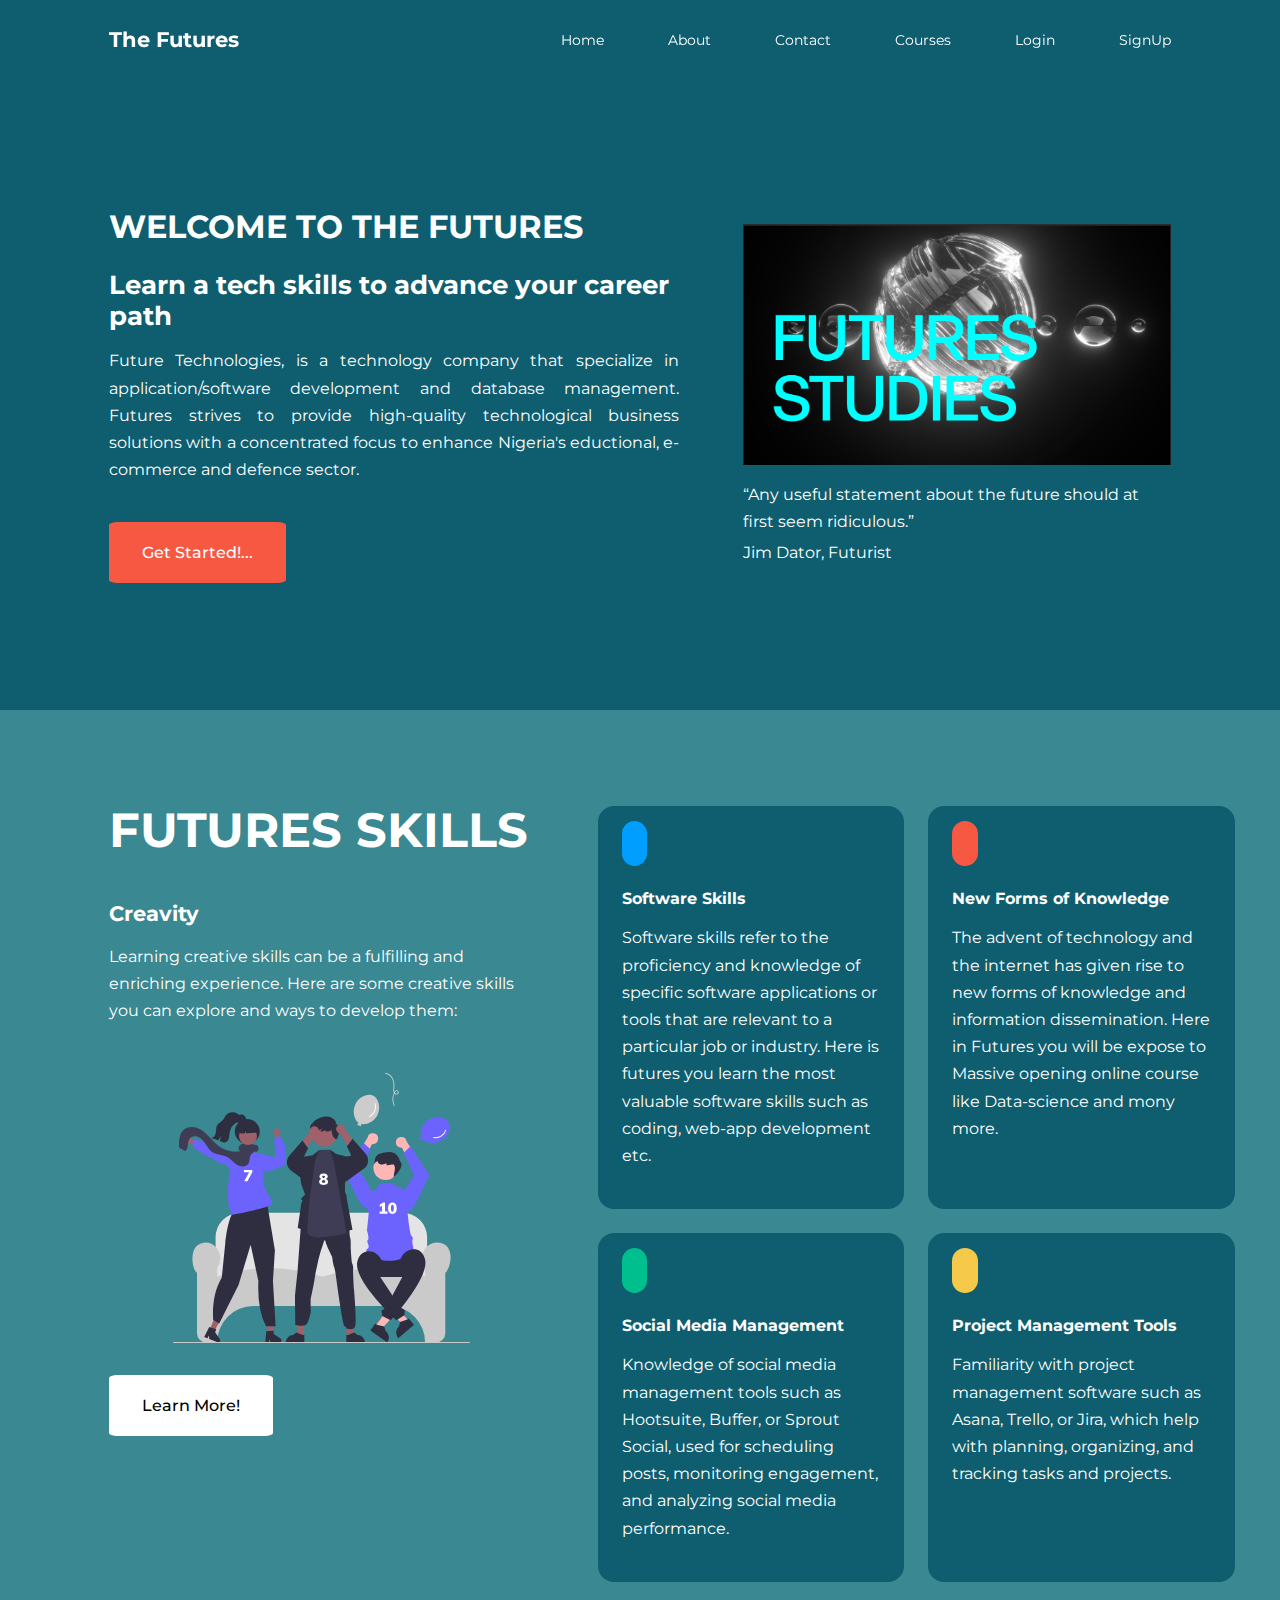
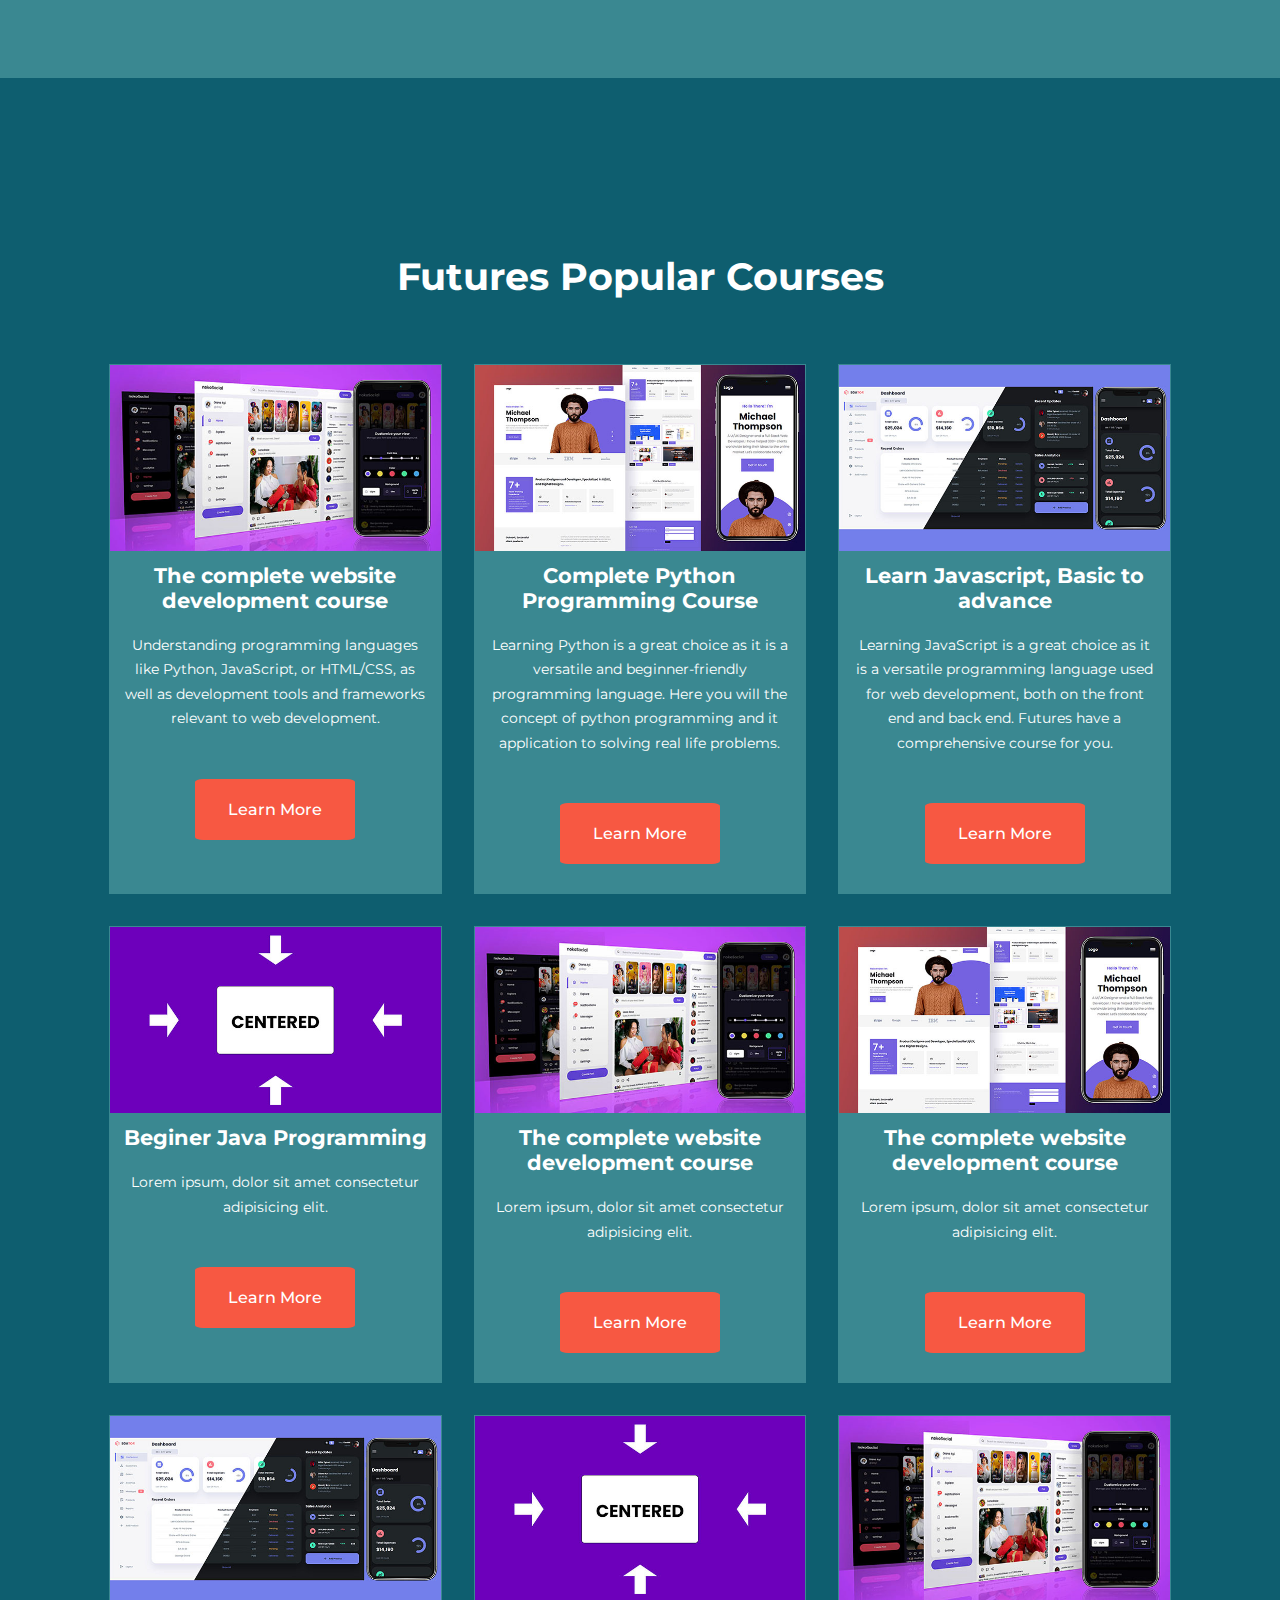
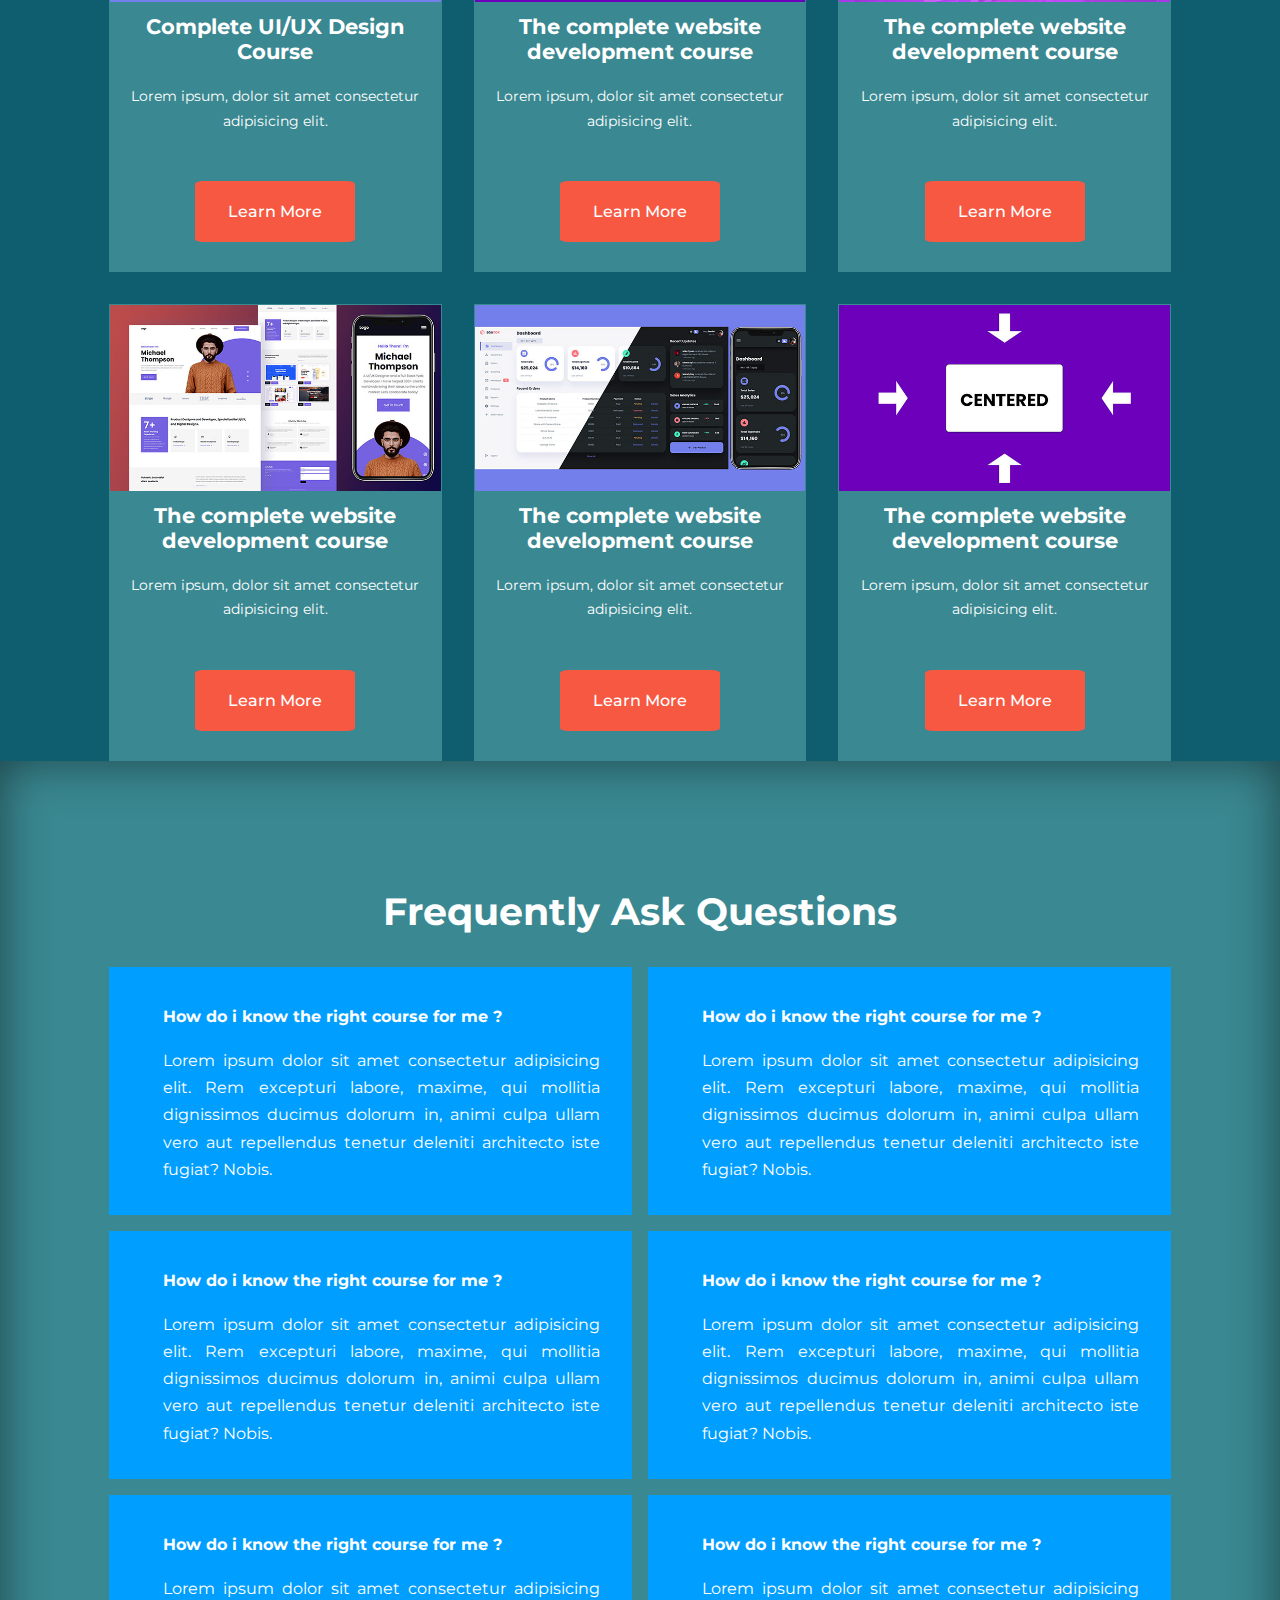
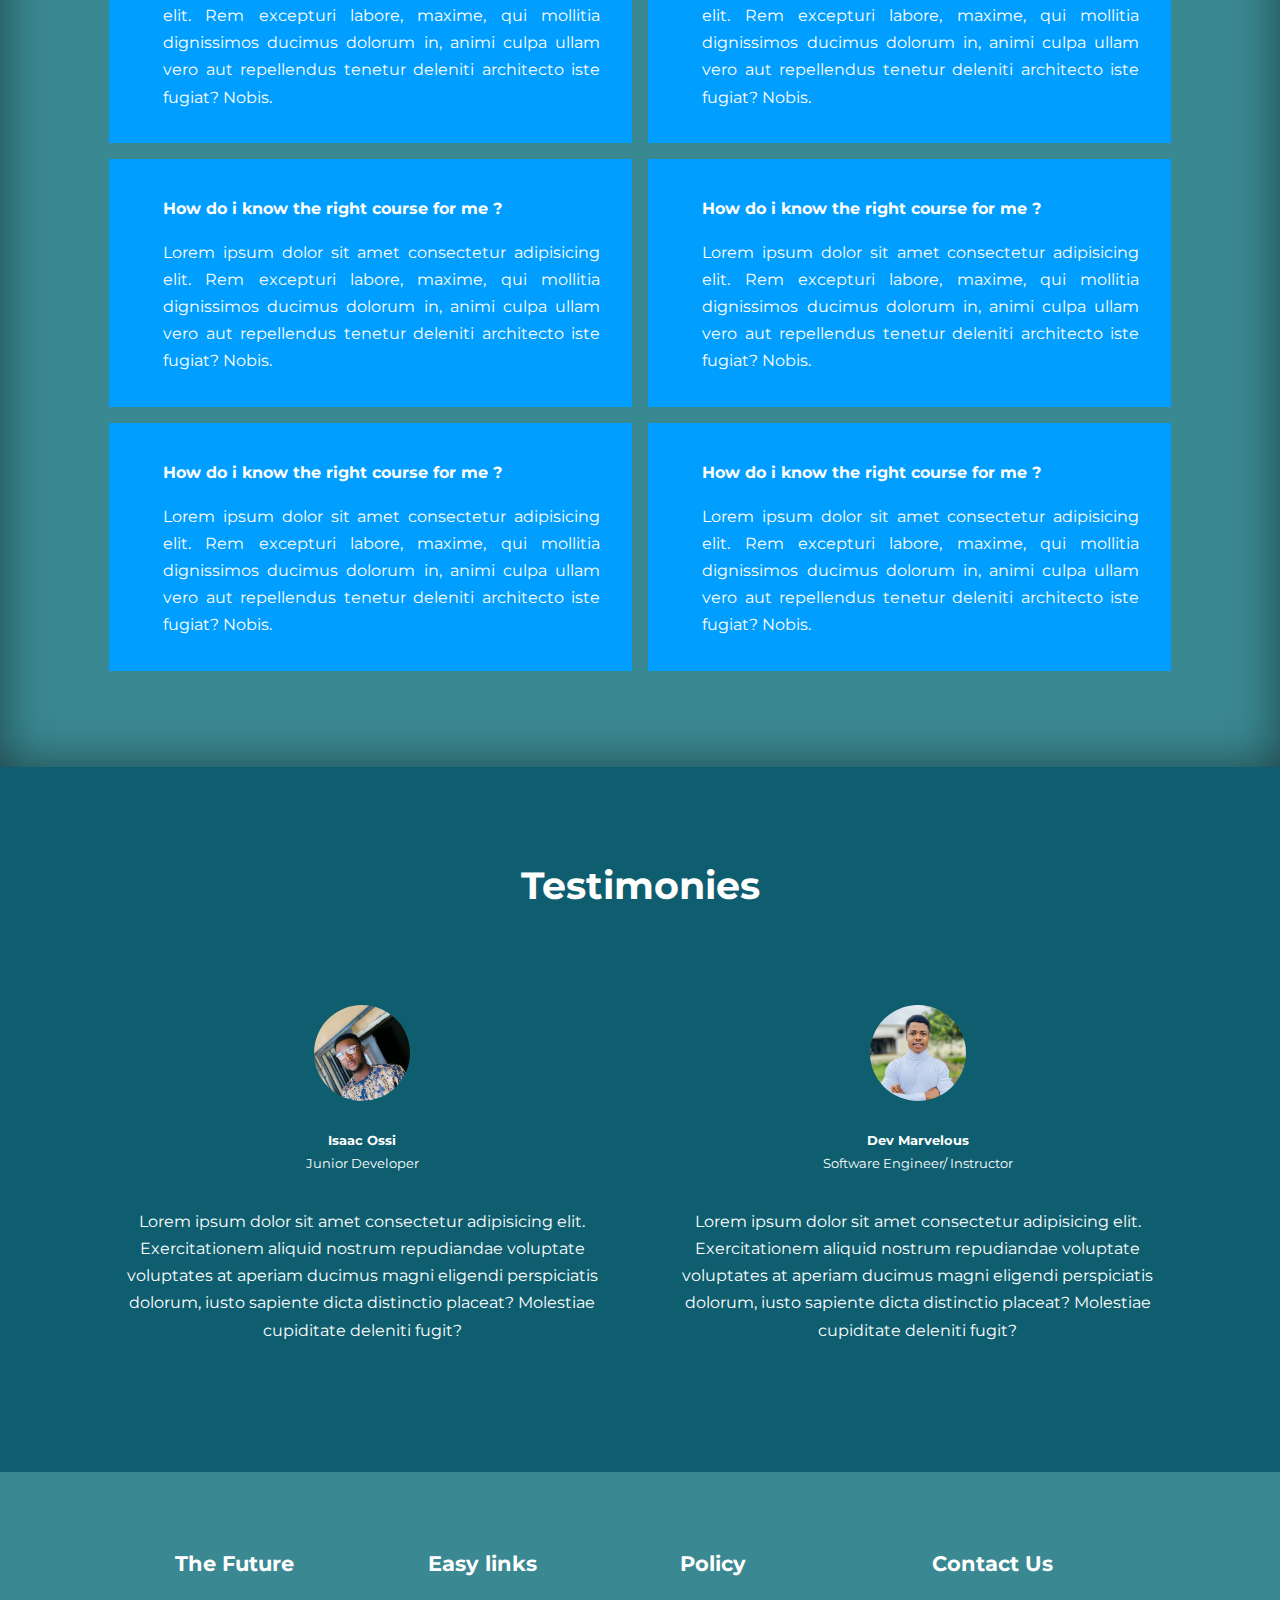
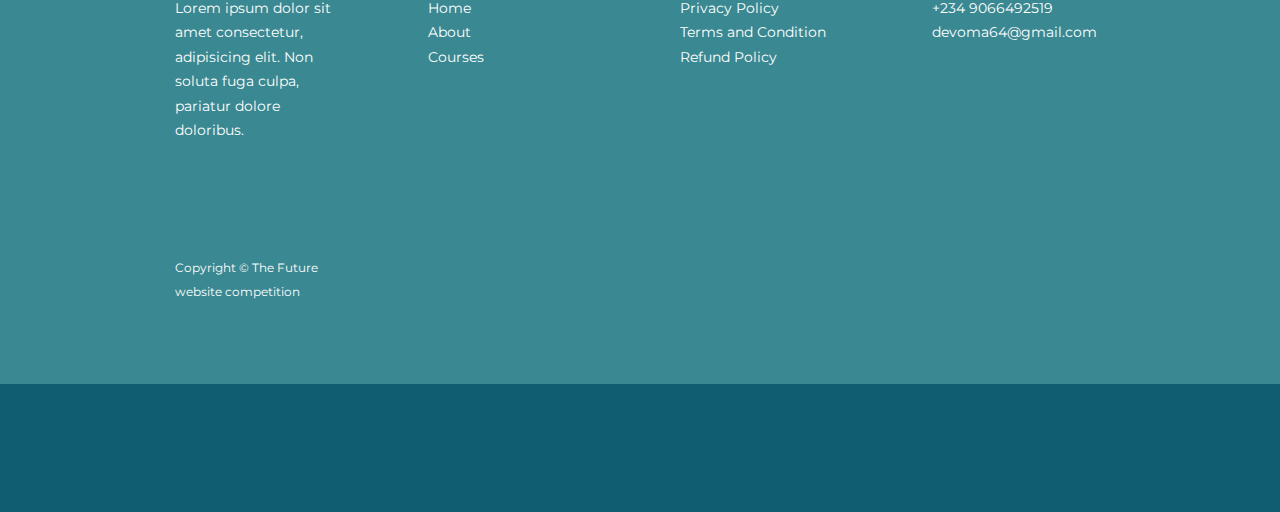
<file: index.html>
<!DOCTYPE html>
<html lang="en">
<head>
    <meta charset="UTF-8">
    <meta http-equiv="X-UA-Compatible" content="IE=edge">
    <meta name="viewport" content="width=device-width, initial-scale=1.0">
    <title>Future||Home</title>

    <!-- using google fonts -->
    <link rel="preconnect" href="https://fonts.googleapis.com"><link rel="preconnect" href="https://fonts.gstatic.com" crossorigin><link href="https://fonts.googleapis.com/css2?family=Montserrat:wght@300;400;500;600;700;800;900&display=swap" rel="stylesheet">

    <!-- using the iconcout cdn -->
    <link rel="stylesheet" href="https://unicons.iconscout.com/release/v4.0.0/css/line.css">

    <!-- external css linking -->
    <link rel="stylesheet" href="./css/style.css">


</head>
<body>
    <!-- ======= BEGIN OF NAVBAR ====== -->
    <nav>
        <div class="container nav_bar_container">
            <a href="index.html"><h4>The Futures</h4></a>
            <ul class="nav_bar_menu">
                <li><a href="index.html">Home</a></li>
                <li><a href="ft_about.html">About</a></li>
                <li><a href="ft_contact.html">Contact</a></li>
                <li><a href="ft_courses.html">Courses</a></li>
                <li><a href="ft_login.html">Login</a></li>
                <li><a href="ft_account.html">SignUp</a></li>
            </ul>
            <button id="open_menu_bar"><i class="uil uil-bars"></i></button>
            <button id="close_menu_bar"><i class="uil uil-multiply"></i></button>
        </div>
    </nav>
    <!-- =========== END OF NAVBAR =========== -->

    <!-- =========== BEGIN OF HEADER SECTION ============= -->
    <header>
        <div class="container header_container">
            <div class="header_left">
                <h1>WELCOME TO THE FUTURES</h1>
                <h3>Learn a tech skills to advance your career path</h3>
                <p>Future Technologies, is a technology company that specialize in application/software development and database management. Futures strives to provide high-quality technological business solutions with a concentrated focus to enhance Nigeria's eductional, e-commerce and defence sector.</p>
                <a href="courses.html" class="btn btn-primary">Get Started!...</a>
            </div>
            <div class="header_right">
                <div class="header_left-image">
                    <img src="./images/ft_1.png">
                </div>
                <p>
                   “Any useful statement about the future should at first seem ridiculous.”
                </p>
                <span>Jim Dator, Futurist</span>
            </div>
        </div>
    </header>
    <!--=============== END OF HEADER ================= -->

    <!--=============== BEGIN SECTION ================= -->
    <section class="futures_skills">
        <div class="container futures_skills_container">
            <div class="futures_skills_left">
                <h1>FUTURES SKILLS</h1>
                <div>
                    <h4>Creavity</h4>
                    <p>
                        Learning creative skills can be a fulfilling and enriching experience. Here are some creative skills you can explore and ways to develop them:
                    </p>
                    <img src="./images/about achievements.svg" alt="">
                    <a href="#" class="btn"> Learn More!</a>
                </div>
            </div>
            <div class="futures_skills_right">
                <article class="future">
                    <span class="future_icons"> <i class="uil uil-laptop"></i></span>
                    <h5>Software Skills</h5>
                    <p>
                       Software skills refer to the proficiency and knowledge of specific software applications or tools that are relevant to a particular job or industry. Here is futures you learn the most valuable software skills such as coding, web-app development etc.
                   </p>
                </article>

                <article class="future">
                    <span class="future_icons"> <i class="uil uil-laptop"></i></span>
                    <h5>New Forms of Knowledge</h5>
                    <p>
                        The advent of technology and the internet has given rise to new forms of knowledge and information dissemination. Here in Futures you will be expose to Massive opening online course like Data-science and mony more.
                    </p>
                </article>

                <article class="future">
                    <span class="future_icons"> <i class="uil uil-laptop"></i></span>
                    <h5>Social Media Management</h5>
                    <p>
                        Knowledge of social media management tools such as Hootsuite, Buffer, or Sprout Social, used for scheduling posts, monitoring engagement, and analyzing social media performance.
                    </p>
                </article>

                <article class="future">
                    <span class="future_icons"> <i class="uil uil-laptop"></i></span>
                    <h5>Project Management Tools</h5>
                    <p>
                        Familiarity with project management software such as Asana, Trello, or Jira, which help with planning, organizing, and tracking tasks and projects.
                    </p>
                </article>
            </div>
        </div>

    </section>

    <section class="future_courses">
        <h2>Futures Popular Courses</h2>
        <div class="container futures_courses_container">
            <article class="ft_course">
                <div id="ft_course_imag">
                    <img src="./images/course1.jpg" alt="">
                </div>
                <div class="ft_course_info">
                    <h4>The complete website development course</h4>
                    <p>
                      Understanding programming languages like Python, JavaScript, or HTML/CSS, as well as development tools and frameworks relevant to web development.
                    </p>
                    <a href="ft_course.html" class="btn btn-primary">Learn More</a>
                </div>
            </article>

            <article class="ft_course">
                <div id="ft_course_imag">
                    <img src="./images/course2.jpg" alt="">
                </div>

                <div class="ft_course_info">
                    <h4>Complete Python Programming Course</h4>
                    <p>
                        Learning Python is a great choice as it is a versatile and beginner-friendly programming language. Here you will the concept of python programming and it application to solving real life problems.
                    </p>
                    <a href="ft_course.html" class="btn btn-primary">Learn More</a>
                </div>
            </article>

            <article class="ft_course">
                <div id="ft_course_imag">
                    <img src="./images/course3.jpg" alt="">
                </div>

                <div class="ft_course_info">
                    <h4>Learn Javascript, Basic to advance</h4>
                    <p>
                        Learning JavaScript is a great choice as it is a versatile programming language used for web development, both on the front end and back end. Futures have a comprehensive course for you.

                    </p>
                    <a href="ft_course.html" class="btn btn-primary">Learn More</a>
                </div>
            </article>

            <article class="ft_course">
                <div id="ft_course_imag">
                    <img src="./images/course4.jpg" alt="">
                </div>

                <div class="ft_course_info">
                    <h4>Beginer Java Programming</h4>
                    <p>
                        Lorem ipsum, dolor sit amet consectetur adipisicing elit.
                    </p>
                    <a href="ft_course.html" class="btn btn-primary">Learn More</a>
                </div>
            </article>

            <article class="ft_course">
                <div id="ft_course_imag">
                    <img src="./images/course1.jpg" alt="">
                </div>
                <div class="ft_course_info">
                    <h4>The complete website development course</h4>
                    <p>
                        Lorem ipsum, dolor sit amet consectetur adipisicing elit.
                    </p>
                    <a href="ft_course.html" class="btn btn-primary">Learn More</a>
                </div>
            </article>

            <article class="ft_course">
                <div id="ft_course_imag">
                    <img src="./images/course2.jpg" alt="">
                </div>

                <div class="ft_course_info">
                    <h4>The complete website development course</h4>
                    <p>
                        Lorem ipsum, dolor sit amet consectetur adipisicing elit.
                    </p>
                    <a href="ft_course.html" class="btn btn-primary">Learn More</a>
                </div>
            </article>

            <article class="ft_course">
                <div id="ft_course_imag">
                    <img src="./images/course3.jpg" alt="">
                </div>

                <div class="ft_course_info">
                    <h4>Complete UI/UX Design Course</h4>
                    <p>
                        Lorem ipsum, dolor sit amet consectetur adipisicing elit.
                    </p>
                    <a href="ft_course.html" class="btn btn-primary">Learn More</a>
                </div>
            </article>

            <article class="ft_course">
                <div id="ft_course_imag">
                    <img src="./images/course4.jpg" alt="">
                </div>

                <div class="ft_course_info">
                    <h4>The complete website development course</h4>
                    <p>
                        Lorem ipsum, dolor sit amet consectetur adipisicing elit.
                    </p>
                    <a href="ft_course.html" class="btn btn-primary">Learn More</a>
                </div>
            </article>

            <article class="ft_course">
                <div id="ft_course_imag">
                    <img src="./images/course1.jpg" alt="">
                </div>
                <div class="ft_course_info">
                    <h4>The complete website development course</h4>
                    <p>
                        Lorem ipsum, dolor sit amet consectetur adipisicing elit.
                    </p>
                    <a href="ft_course.html" class="btn btn-primary">Learn More</a>
                </div>
            </article>

            <article class="ft_course">
                <div id="ft_course_imag">
                    <img src="./images/course2.jpg" alt="">
                </div>

                <div class="ft_course_info">
                    <h4>The complete website development course</h4>
                    <p>
                        Lorem ipsum, dolor sit amet consectetur adipisicing elit.
                    </p>
                    <a href="ft_course.html" class="btn btn-primary">Learn More</a>
                </div>
            </article>

            <article class="ft_course">
                <div id="ft_course_imag">
                    <img src="./images/course3.jpg" alt="">
                </div>

                <div class="ft_course_info">
                    <h4>The complete website development course</h4>
                    <p>
                        Lorem ipsum, dolor sit amet consectetur adipisicing elit.
                    </p>
                    <a href="ft_course.html" class="btn btn-primary">Learn More</a>
                </div>
            </article>

            <article class="ft_course">
                <div id="ft_course_imag">
                    <img src="./images/course4.jpg" alt="">
                </div>

                <div class="ft_course_info">
                    <h4>The complete website development course</h4>
                    <p>
                        Lorem ipsum, dolor sit amet consectetur adipisicing elit.
                    </p>
                    <a href="ft_course.html" class="btn btn-primary">Learn More</a>
                </div>
            </article>
        </div>
    </seection>

    <section class="ft_faqs">
        <h2>Frequently Ask Questions</h2>
        <div class="container ft_faqs_container">

            <article class="ft_faq">
                <div class="ft_faqs_icon">
                    <i class="uil uil-plus"></i>
                </div>
                <div class="ft_question_ft_answer">
                    <h4>How do i know the right course for me ?</h4>
                    <p>
                        Lorem ipsum dolor sit amet consectetur adipisicing elit. Rem excepturi labore, maxime, qui mollitia dignissimos ducimus dolorum in, animi culpa ullam vero aut repellendus tenetur deleniti architecto iste fugiat? Nobis.
                    </p>
                </div>
            </article>

            <article class="ft_faq">
                <div class="ft_faqs_icon">
                    <i class="uil uil-plus"></i>
                </div>
                <div class="ft_question_ft_answer">
                    <h4>How do i know the right course for me ?</h4>
                    <p>
                        Lorem ipsum dolor sit amet consectetur adipisicing elit. Rem excepturi labore, maxime, qui mollitia dignissimos ducimus dolorum in, animi culpa ullam vero aut repellendus tenetur deleniti architecto iste fugiat? Nobis.
                    </p>
                </div>
            </article>

            <article class="ft_faq">
                <div class="ft_faqs_icon">
                    <i class="uil uil-plus"></i>
                </div>
                <div class="ft_question_ft_answer">
                    <h4>How do i know the right course for me ?</h4>
                    <p>
                        Lorem ipsum dolor sit amet consectetur adipisicing elit. Rem excepturi labore, maxime, qui mollitia dignissimos ducimus dolorum in, animi culpa ullam vero aut repellendus tenetur deleniti architecto iste fugiat? Nobis.
                    </p>
                </div>
            </article>
            <article class="ft_faq">
                <div class="ft_faqs_icon">
                    <i class="uil uil-plus"></i>
                </div>
                <div class="ft_question_ft_answer">
                    <h4>How do i know the right course for me ?</h4>
                    <p>
                        Lorem ipsum dolor sit amet consectetur adipisicing elit. Rem excepturi labore, maxime, qui mollitia dignissimos ducimus dolorum in, animi culpa ullam vero aut repellendus tenetur deleniti architecto iste fugiat? Nobis.
                    </p>
                </div>
            </article>

            <article class="ft_faq">
                <div class="ft_faqs_icon">
                    <i class="uil uil-plus"></i>
                </div>
                <div class="ft_question_ft_answer">
                    <h4>How do i know the right course for me ?</h4>
                    <p>
                        Lorem ipsum dolor sit amet consectetur adipisicing elit. Rem excepturi labore, maxime, qui mollitia dignissimos ducimus dolorum in, animi culpa ullam vero aut repellendus tenetur deleniti architecto iste fugiat? Nobis.
                    </p>
                </div>
            </article>

            <article class="ft_faq">
                <div class="ft_faqs_icon">
                    <i class="uil uil-plus"></i>
                </div>
                <div class="ft_question_ft_answer">
                    <h4>How do i know the right course for me ?</h4>
                    <p>
                        Lorem ipsum dolor sit amet consectetur adipisicing elit. Rem excepturi labore, maxime, qui mollitia dignissimos ducimus dolorum in, animi culpa ullam vero aut repellendus tenetur deleniti architecto iste fugiat? Nobis.
                    </p>
                </div>
            </article>
            <article class="ft_faq">
                <div class="ft_faqs_icon">
                    <i class="uil uil-plus"></i>
                </div>
                <div class="ft_question_ft_answer">
                    <h4>How do i know the right course for me ?</h4>
                    <p>
                        Lorem ipsum dolor sit amet consectetur adipisicing elit. Rem excepturi labore, maxime, qui mollitia dignissimos ducimus dolorum in, animi culpa ullam vero aut repellendus tenetur deleniti architecto iste fugiat? Nobis.
                    </p>
                </div>
            </article>

            <article class="ft_faq">
                <div class="ft_faqs_icon">
                    <i class="uil uil-plus"></i>
                </div>
                <div class="ft_question_ft_answer">
                    <h4>How do i know the right course for me ?</h4>
                    <p>
                        Lorem ipsum dolor sit amet consectetur adipisicing elit. Rem excepturi labore, maxime, qui mollitia dignissimos ducimus dolorum in, animi culpa ullam vero aut repellendus tenetur deleniti architecto iste fugiat? Nobis.
                    </p>
                </div>
            </article>

            <article class="ft_faq">
                <div class="ft_faqs_icon">
                    <i class="uil uil-plus"></i>
                </div>
                <div class="ft_question_ft_answer">
                    <h4>How do i know the right course for me ?</h4>
                    <p>
                        Lorem ipsum dolor sit amet consectetur adipisicing elit. Rem excepturi labore, maxime, qui mollitia dignissimos ducimus dolorum in, animi culpa ullam vero aut repellendus tenetur deleniti architecto iste fugiat? Nobis.
                    </p>
                </div>
            </article>

            <article class="ft_faq">
                <div class="ft_faqs_icon">
                    <i class="uil uil-plus"></i>
                </div>
                <div class="ft_question_ft_answer">
                    <h4>How do i know the right course for me ?</h4>
                    <p>
                        Lorem ipsum dolor sit amet consectetur adipisicing elit. Rem excepturi labore, maxime, qui mollitia dignissimos ducimus dolorum in, animi culpa ullam vero aut repellendus tenetur deleniti architecto iste fugiat? Nobis.
                    </p>
                </div>
            </article>

        </div>
    </section>


    <section class="testimony">
        <h2>Testimonies</h2>
        <div class="container testimonies_container">
            <article class="testimonies">
                <div class="avatar">
                    <img src="./images/junior-dev-1.jpeg" alt="">
                </div>
                <div class="testimonies_info">
                    <h5>Isaac Ossi</h5>
                    <small>Junior Developer</small>
                </div>
                <div class="testimony_body">
                    <p>
                        Lorem ipsum dolor sit amet consectetur adipisicing elit. Exercitationem aliquid nostrum repudiandae voluptate voluptates at aperiam ducimus magni eligendi perspiciatis dolorum, iusto sapiente dicta distinctio placeat? Molestiae cupiditate deleniti fugit?
                    </p>
                </div>
            </article>

            <article class="testimonies">
                <div class="avatar">
                    <img src="./images/dev_oma.jpeg" alt="">
                </div>
                <div class="testimonies_info">
                    <h5>Dev Marvelous</h5>
                    <small>Software Engineer/ Instructor</small>
                </div>
                <div class="testimony_body">
                    <p>
                        Lorem ipsum dolor sit amet consectetur adipisicing elit. Exercitationem aliquid nostrum repudiandae voluptate voluptates at aperiam ducimus magni eligendi perspiciatis dolorum, iusto sapiente dicta distinctio placeat? Molestiae cupiditate deleniti fugit?
                    </p>
                </div>
            </article>
        </div>
    </section>

    <footer class="footer">
        <div class="container footer_container">
            <div class="footer_1">
                <a href="index" class="footer_logo"><h4>The Future</h4></a>
                <p>
                    Lorem ipsum dolor sit amet consectetur, adipisicing elit. Non soluta fuga culpa, pariatur dolore doloribus.
                </p>
            </div>

            <div class="footer_2">
                <h4>Easy links</h4>
               <ul class="easy_link">
                <li><a href="index.html">Home</a></li>
                <li><a href="ft_about.html">About</a></li>
                <li><a href="ft_courses.html">Courses</a></li>
               </ul>
            </div>

            <div class="footer_3">
                <h4>Policy</h4>
               <ul class="privacy">
                <li><a href="#">Privacy Policy</a></li>
                <li><a href="#">Terms and Condition</a></li>
                <li><a href="#">Refund Policy</a></li>
               </ul>
            </div>

            <div class="footer_4">
                <h4>Contact Us</h4>
               <div>
                    <p>+234 9066492519</p>
                    <p>devoma64@gmail.com</p>
                </div>
                <ul class="footer_socials">
                 <li><i class="uil uil-facebook-f"></i></li>
                 <li><i class="uil uil-instagram-alt"></i></li>
                 <li><i class="uil uil-twitter"></i></li>
                 <li><i class="uil uil-linkedin"></i></li>
                </ul>
            </div>

            <div class="footer_copyright">
                <small>Copyright &copy; The Future website competition</small>
            </div>
        </div>
    </footer>
    <script src="/js/index.js"></script>
</body>
</html>
</file>
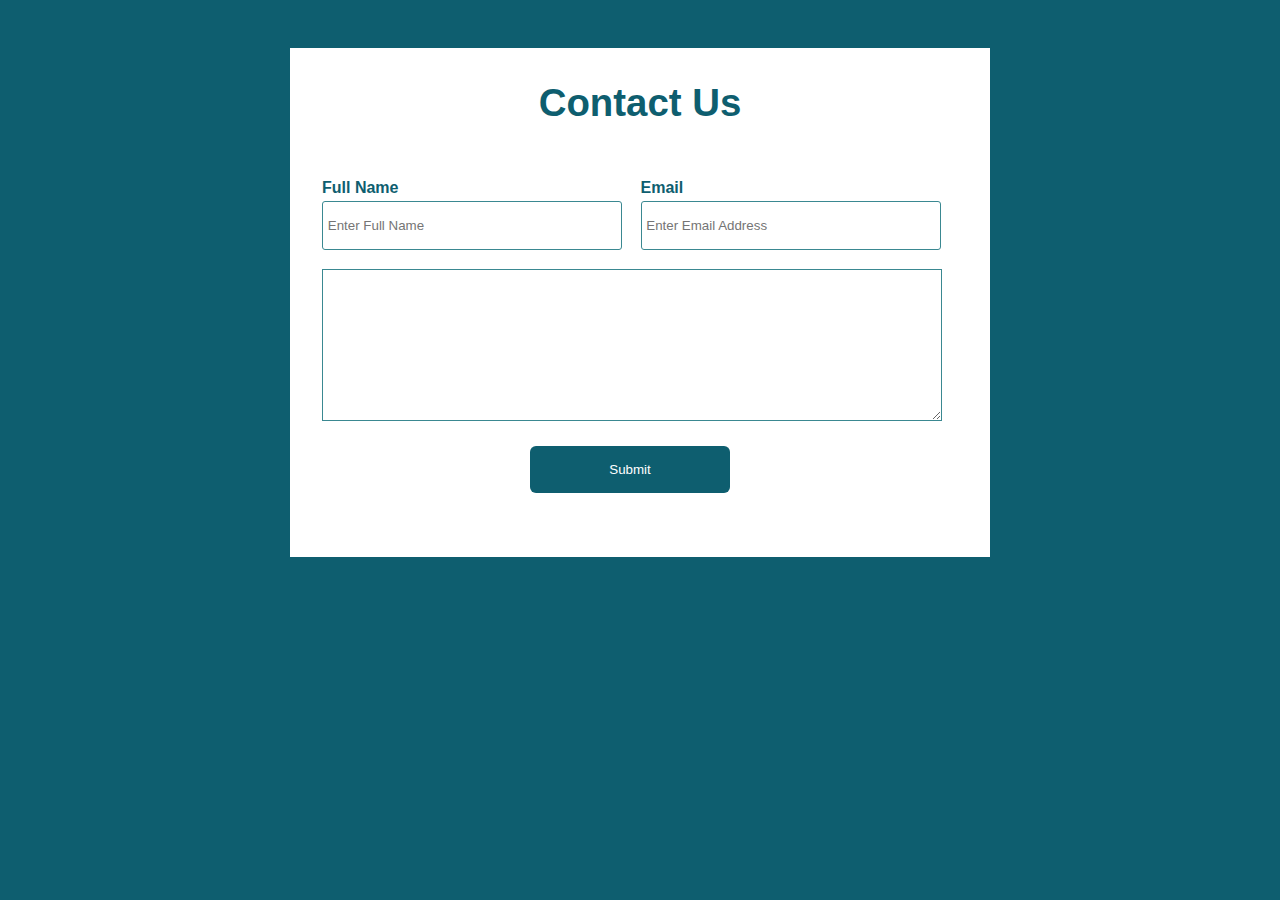
<file: ft_contact.html>
<!DOCTYPE html>
<html lang="en">
<head>
    <meta charset="UTF-8">
    <meta http-equiv="X-UA-Compatible" content="IE=edge">
    <meta name="viewport" content="width=device-width, initial-scale=1.0">
    <title>Document</title>

    <link rel="stylesheet" href="./css/style.css">
</head>
<body>
    <div class="container login-container contact-form">
        <div class="login-form">
            <h2>Contact Us</h2>
            <form action="">
                <div class="input-container">
                    <div>
                        <label for="name">Full Name</label>
                        <br>
                        <input type="text" placeholder="Enter Full Name">
                    </div>
                    <div>
                        <label for="email">Email</label>
                        <br>
                        <input type="text" placeholder="Enter Email Address">
                    </div>
                </div>

                <textarea name="" id="" cols="60" rows="10"></textarea>
                
                <button class="login">
                    Submit
                </button>
    
            </form>
        </div>
    </div>
</body>
</html>
</file>
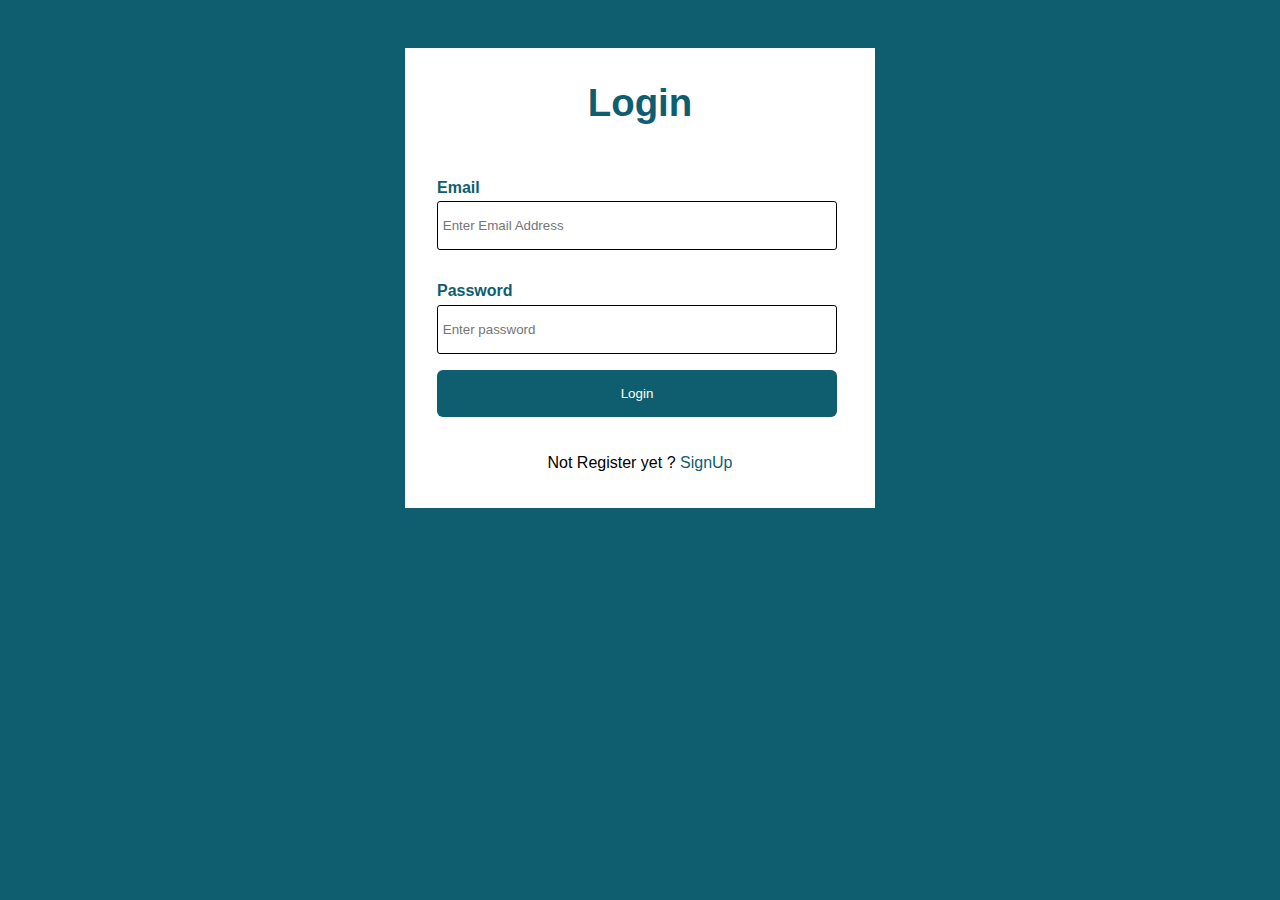
<file: ft_login.html>
<!DOCTYPE html>
<html lang="en">
<head>
    <meta charset="UTF-8">
    <meta http-equiv="X-UA-Compatible" content="IE=edge">
    <meta name="viewport" content="width=device-width, initial-scale=1.0">
    <title>Document</title>

    <link rel="stylesheet" href="./css/style.css">
</head>
<body>
    <div class="container login-container">
        <div class="login-form">
            <h2>Login</h2>
            <form action="">
                <label for="email">Email</label>
                <br>
                <input type="text" placeholder="Enter Email Address">
                <br>
                <br>
                <label for="pass">Password</label>
                <br>
                <input type="password" placeholder="Enter password">
                <br>
                <button class="login">
                    Login
                </button>
                <br>
                <p>Not Register yet ? <span><a href="ft_sign_up.html">SignUp</a></span></p>
            </form>
        </div>
    </div>
</body>
</html>
</file>
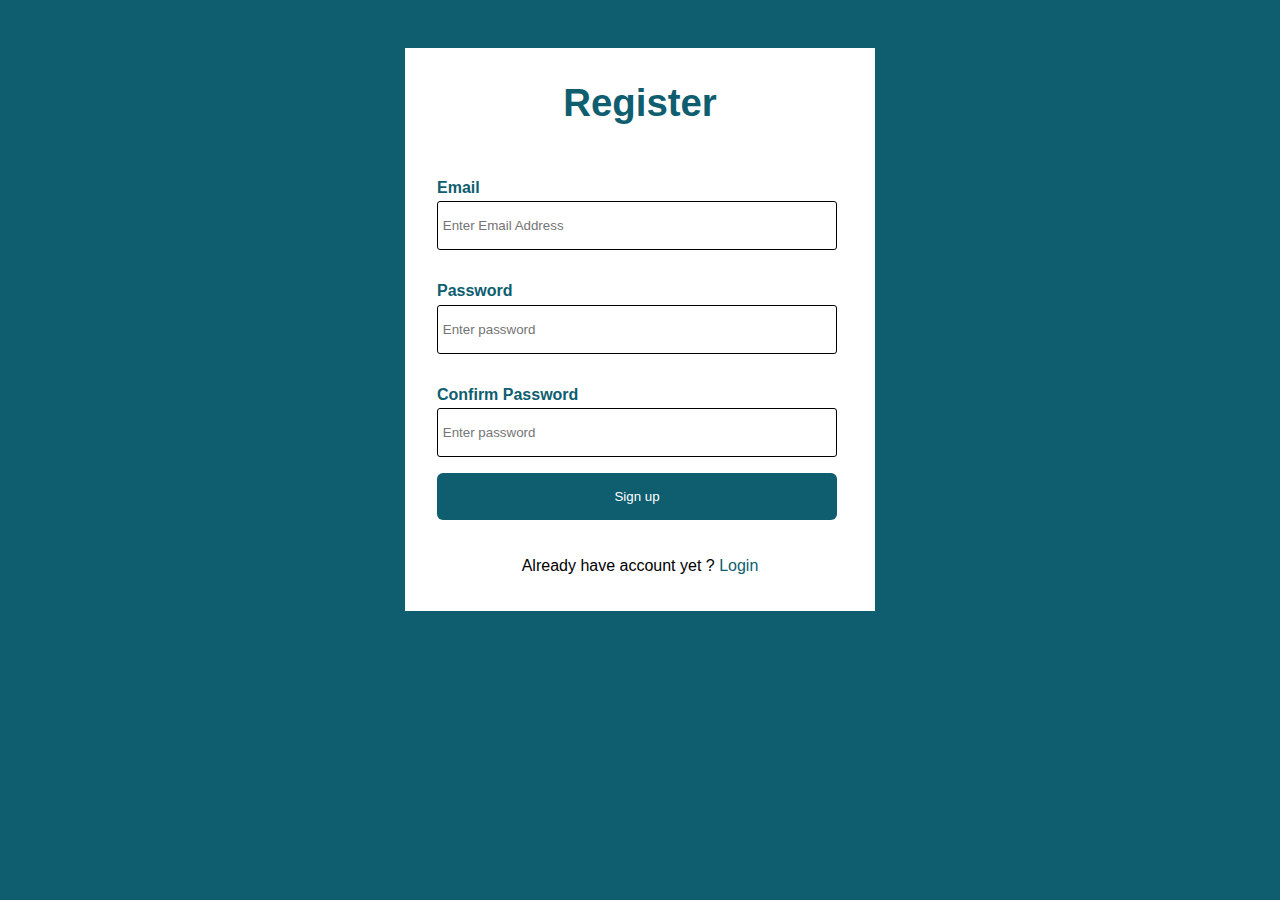
<file: ft_sign_up.html>
<!DOCTYPE html>
<html lang="en">
<head>
    <meta charset="UTF-8">
    <meta http-equiv="X-UA-Compatible" content="IE=edge">
    <meta name="viewport" content="width=device-width, initial-scale=1.0">
    <title>Document</title>

    <link rel="stylesheet" href="./css/style.css">
</head>
<body>
    <div class="container login-container">
        <div class="login-form">
            <h2>Register</h2>
            <form action="">
                <label for="email">Email</label>
                <br>
                <input type="text" placeholder="Enter Email Address">
                <br>
                <br>
                <label for="pass">Password</label>
                <br>
                <input type="password" placeholder="Enter password">
                <br>
                <br>
                 <label for="confirm-pass">Confirm Password</label>
                <br>
        
                <input type="password" placeholder="Enter password">
                <br>
                <button class="login">
                    Sign up
                </button>
                <br>
                <p>Already have account yet ? <span><a href="ft_login.html">Login</a></span></p>
            </form>
        </div>
    </div>
</body>
</html>
</file>
<file: css/style.css>
* {
  margin: 0;
  padding: 0;
  border: 0;
  outline: 0;
  text-decoration: none;
  list-style: none;
  box-sizing: border-box;
}

/* workind with css variables */
:root {
  --color-primary: #009EFF;
  --color-success: #00bf8e;
  --color-warning: #f7c94b;
  --color-danger: #f75842;
  
  --color-danger-variant: rgba(247, 88, 66, 0.4);
  --color-white: #fff;
  --color-light: rgba(255, 255, 255, 0.7);
  --color-black: #000;
  --color-bg: #0E5E6F;
  --color-bg1: #3A8891;
  --color-bg2: #424890;

  --container-width-lg: 83%;
  --container-width-md: 98%;
  --container-width-sm: 94%;

  --transition: all 400ms ease;
}
body {
  font-family: "Montserrat", "Sans-Serif";
  line-height: 1.7;
  color: var(--color-white);
  background: var(--color-bg);
}
.container {
  width: var(--container-width-lg);
  margin: auto;
}
header {
  margin-top: -2rem;
  background-image: url('https://images.unsplash.com/photo-1558905945-901dc8efd4b3?ixlib=rb-4.0.3&ixid=M3wxMjA3fDB8MHxjb2xsZWN0aW9uLXBhZ2V8MTZ8OTMxODc4NHx8ZW58MHx8fHx8&auto=format&fit=crop&w=500&q=60');
  background-repeat: no-repeat;
  background-size: cover;
}
section {
  padding: 6rem 0;
}
section h2 {
  text-align: center;
  margin-bottom: 4rem;
}
h1,
h2,
h3,
h4,
h5 {
  line-height: 1.2;
}
h1 {
  font-size: 1.2rem;
}
h2 {
  font-size: 2.4rem;
  text-align: center;
}
h3 {
  font-size: 1.6rem;
}
h4 {
  font-size: 1.3rem;
}
a {
  color: var(--color-white);
}
img {
  width: 100%;
  display: block;
  object-fit: cover;
}
.btn {
  display: inline-block;
  background: var(--color-white);
  color: var(--color-black);
  padding: 1rem 2rem;
  border: 1px solid transparent;
  font-weight: 500;
  transition: var(--transition);
  border-radius: 5%;
}
.btn:hover {
  background: transparent;
  color: var(--color-white);
  border-color: var(--color-white);
}
.btn-primary {
  background: var(--color-danger);
  color: var(--color-white);
}

/* ===================== STYLING NAVBAR ================ */

/* change nav bar styles on scroll using javascript */
.window_scroll
{
  background: var(--color-bg1);
  box-shadow: 0 1rem 2rem rgba(179, 174, 174, 0.4);
  border-bottom: 2px solid var(--color-danger);
}
.window_scroll_nav_bar_menu a
{
  color: var(--color-white);
  font-weight: bold;
}

.window_scroll_nav_bar_menu a:hover
{
  color: var(--color-white);
  font-weight: bold;
}
nav {
  width: 100vw;
  height: 5rem;
  position: fixed;
  top: 0;
  z-index: 11;
}
.nav_bar_container {
  height: 100%;
  display: flex;
  justify-content: space-between;
  align-items: center;
}
nav button {
  display: none;
}
.nav_bar_menu {
  display: flex;
  align-items: center;
  gap: 4rem;
}
.nav_bar_menu a {
  font-size: 0.9rem;
  transition: var(--transition);
}
.nav_bar_menu a:hover {
  color: var(--color-bg2);
}

/* <===============HEADER=============>*/

header {
  position: relative;
  top: 7rem;
  overflow: hidden;
  height: 70vh;
  margin-bottom: 7rem;
}
.header_container {
  display: grid;
  grid-template-columns: 2fr 1.5fr;
  align-items: center;
  gap: 4rem;
  height:100%;
}

.header_left h1 {
  font-size: 2rem;
  margin-bottom: 1.5rem;
  line-height: normal;
}
.header_left p {
  margin: 1rem 0 2.4rem;
  text-align: justify;
}
.header_right p{
  padding: 1rem 0 .2rem;
}
.futures_skills
{
  background:var(--color-bg1)
}
.futures_skills h1{
  /* color: var(--color-danger); */
  line-height: 1;
  font-size: 3rem;
  margin-bottom: 3rem;
}
.futures_skills_container
{
  display: grid;
  grid-template-columns: 40% 60%;
  gap: 4rem;
}

.futures_skills_left p
{
margin: 1rem 0 3rem;
}
.futures_skills_left img{
  width: 70%;
  margin: 0 3rem 2rem 4rem;
}
.futures_skills_right
{
  display: grid;
  grid-template-columns: repeat(2, 1fr);
  gap: 1.5rem;
}
.future
{
  background: var(--color-bg);
  padding: 1.5rem;
  border-radius: 1rem;
}
.future:hover
{
  box-shadow: 0 3rem 3rem rgba(0, 0, 0, 0.3);
}

.future:nth-child(2) .future_icons{
  background: var(--color-danger);
}
.future:nth-child(3) .future_icons{
  background: var(--color-success);
}
.future:nth-child(4) .future_icons{
  background: var(--color-warning);
}
.future:nth-child(5) .future_icons{
  background: var(--color-success);
}

.future_icons
{
  background: var(--color-primary);
  padding: 0.8rem;
  border-radius: 0.9rem;
}
.future h5{
  margin: 2rem 0 1rem;
  font-size: 1rem;
}
.future p{
 margin: 1rem 0 1rem;
}
.future_courses
{
  margin-top: 5rem;
}
.futures_courses_container
{
  display: grid;
  grid-template-columns: repeat(3, 1fr);
  gap: 2rem;
}
.ft_course{
  background: var(--color-bg1);
  text-align: center;
  border: 1px solid transparent;
  transition:var(--transition);
}
.ft_course:hover{
  background: transparent;
  border-color: var(--color-primary);
}
.ft_course_info
{
  padding: .8rem;
}

.ft_course_info .btn-primary
{
  margin: 1rem;
}
.ft_course_info p{
  font-size: 0.9rem;
  margin: 1.2rem 0 2rem;
}
.ft_faqs
{
  background: var(--color-bg1);
  box-shadow: inset 0 0 3rem rgba(0, 0, 0, 0.5);
}
.ft_faqs h2
{
  margin: 2rem;
  border-bottom: 2px var(--color-black);
}
.ft_faqs_container{
  display: grid;
  grid-template-columns: repeat(2, 1fr);
  gap: 1rem;
}

.ft_faq
{
  padding: 2rem;
  display: flex;
  gap: 1.4rem;
  align-items: center;
  height: fit-content;
  background: var(--color-primary);
}
.ft_faq h4
{
font-size: 1rem;
line-height: 2.2;

}

.ft_faqs_icon
{
  align-self: flex-start;
  font-size: 1.2rem;
}

.ft_faq p
{
  margin-top: 0.8rem;
  text-align: justify;
}
.testimonies_container{
  overflow-x: hidden;
  position: relative;
  margin-bottom: 2rem;
}

.testimonies{
  padding-top: 2rem;
  text-align: center;
}
.avatar{
  width: 6rem;
  height: 6rem;
  overflow: hidden;
  margin: 0 auto 0;
  border-radius: 50%;

}
.testimonies_container{
  display: grid;
  grid-template-columns: repeat(2, 1fr);
  gap: 3rem;
}

.testimonies_info{
  padding: 2rem;
}

.footer{
  background: var(--color-bg1);
  padding: 5rem;
  font-size: 0.9rem;
}

.footer_container{
  display: grid;
  grid-template-columns: repeat(4, 1fr);
  gap: 5rem;
}
.footer_container > div h4{
  margin-bottom: 1.2rem;
}
.footer_1 p{
  margin: 0 0 2rem;
}
.footer ul li a:hover{
  text-decoration: underline;
}

@media screen  and (max-width: 1024px){
  .container{
    width: var(--container-width-md);
  }
  h1{
    font-size: 2.2rem;
  }
  h2{
    font-size: 1.7rem;
  }
  h4{
    font-size: 1.4rem;
  }
  h5{
    font-size: 1.2rem;
  }
  nav button{
    display: inline-block;
    background: transparent;
    font-size: 1.8rem;
    color:var(--color-white);
    cursor: pointer;
  }
}


.login-container {
  width: 470px;
  margin: 0 auto;
  color: #000;
  font-family: Arial, Helvetica, sans-serif;
}

.login-form {
  margin-top: 3rem;
  padding: 2rem;
  background-color: #fff;
}

.login-form h2 {
  color:#0E5E6F;
  margin-bottom: 3rem;
}

.login-container .login-form form {
  display: block;
}

.login-form label {
  color:#0E5E6F;
  font-weight: bolder;
  
  
}
.login-form input {
  border: 1px solid #000;
  padding: 1rem 0;
  width: 400px;
  border-radius: 3px;
}
.login-form input {
  padding-left:.3rem;  
}

.login-form .login {
  background-color: #0E5E6F;
  color: #fff;
  padding:1rem;
  margin-top: 1rem;
  width: 25rem;
  border-radius: 6px;
  margin-bottom: 2rem;
}

.login-form p {
  text-align: center;
}

.login-form p span a{
  color: #0E5E6F;
}


.contact-form {
  width: 700px;
}

.contact-form form input{
width: 300px;
border-color: #3A8891;
}

.contact-form form .input-container {

  display: grid;
  grid-template-columns: 1fr 1fr;
  gap: 1px;
}

.contact-form form textarea {
  width: 620px;
  border: 1px solid #3A8891;
  margin-top: 1.2rem;
}

.contact-form form .login {

  width: 200px;
  margin-left: 13rem;
}
</file>
